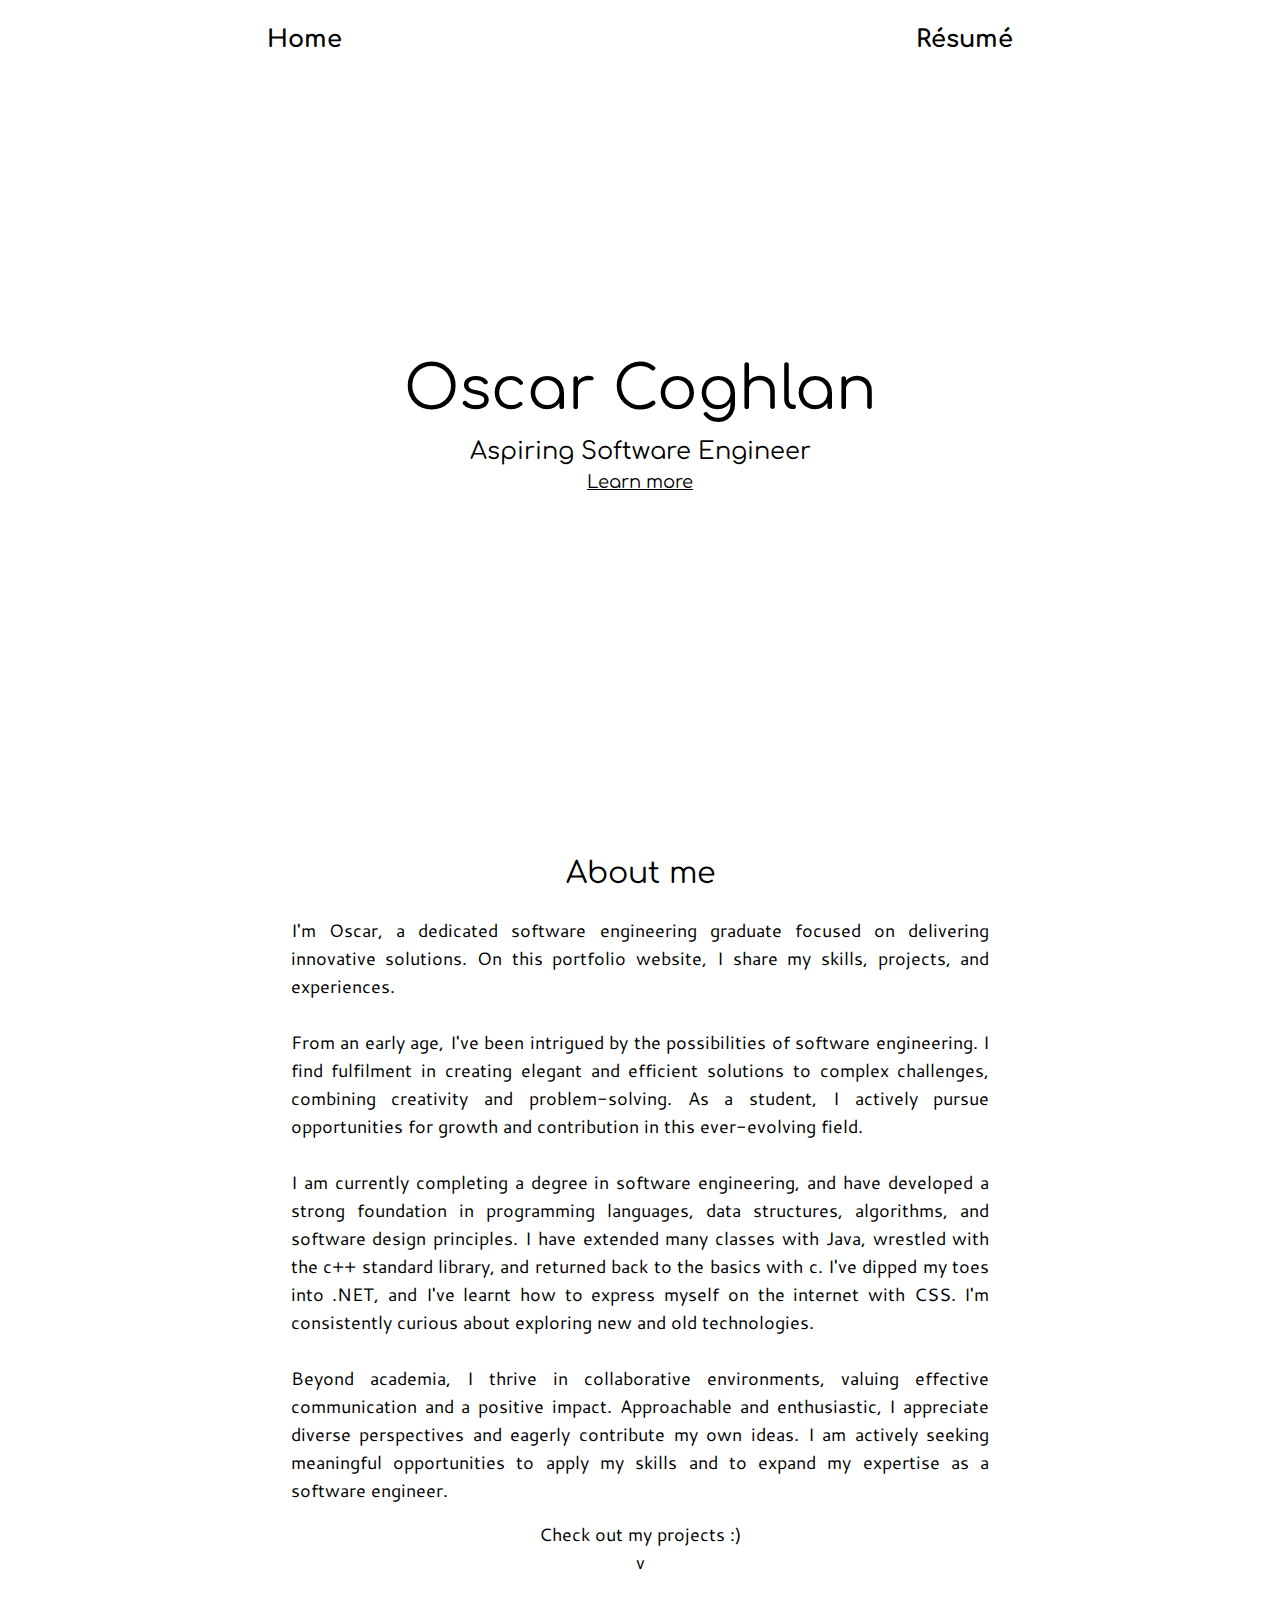
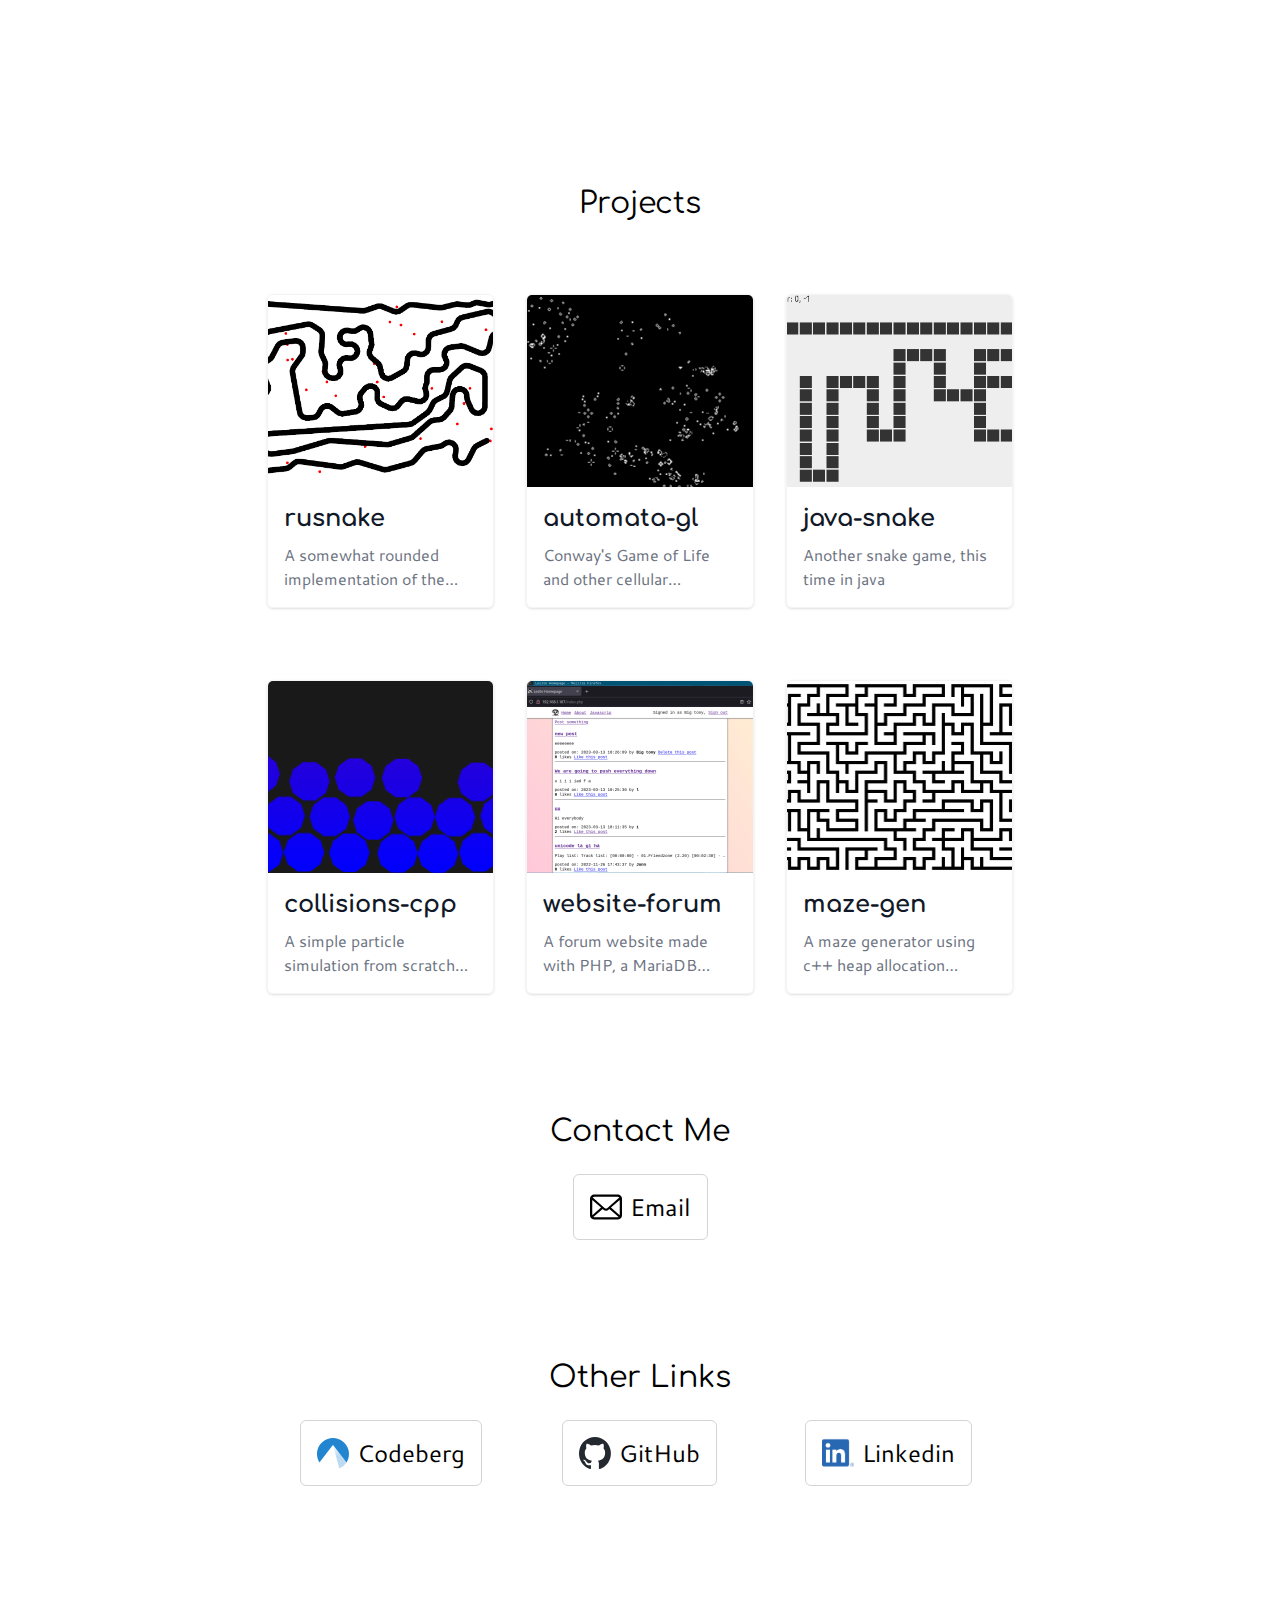
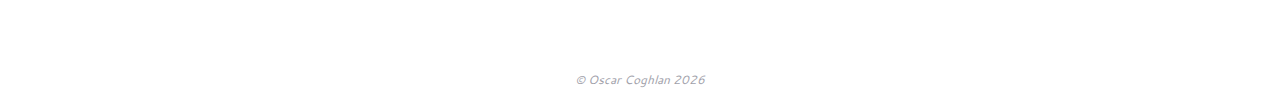
<file: index.html>
<!doctype html>
<html lang="en">

<head>
  <meta charset="UTF-8">
  <meta name="viewport" content="width=device-width, initial-scale=1.0">
  <link href="/css/output.css" rel="stylesheet">
  <script src="/js/index.js" type="text/javascript" defer></script>
  <title>Portfolio - Oscar Coghlan</title>
  <meta name="keywords" content="Oscar Coghlan, Intern, Software Development, Student, Looking for work, University of Canberra, UC, Oscar, Coghlan, Batchelor of Software Engineering, Batchleor of Software Engineering (560AA.7), Internships, Web Development, Full stack">
  <meta name="author" content="Oscar Coghlan">
  <meta charset="UTF-8">
</head>

<body>
  <header-component></header-component>
  <div class="w-11/12 xl:w-7/12 lg:w-9/12 mx-auto">
    <div class=" min-h-[10vh] pt-[40vh] pb-[30vh] flex justify-center">
      <div>
        <h1 class="font-comfortaa text-6xl mb-4 text-center">Oscar Coghlan</h1>
        <p class="font-comfortaa text-2xl text-center">Aspiring Software Engineer</p>
        <p class="font-comfortaa text-lg underline text-center"><a href="#about">Learn more</a></p>
      </div><br>
    </div>
    <div id="about"></div>
    <div class="w-full mb-8 table-cell align-middle h-[100vh]">
      <div class="bg-semidarkened p-6 rounded">
        <h1 class="text-3xl font-comfortaa mb-6 text-center">About me</h1>
        <p class="text-lg text-justify font-cantarell">
          I'm Oscar, a dedicated software engineering graduate focused on delivering innovative solutions. On this portfolio website, I share my skills, projects, and experiences.
          <br>
          <br>
          From an early age, I've been intrigued by the possibilities of software engineering. I find fulfilment in creating elegant and efficient solutions to complex challenges, combining creativity and problem-solving. As a student, I actively pursue opportunities for growth and contribution in this ever-evolving field.
          <br>
          <br>
          I am currently completing a degree in software engineering, and have developed a strong foundation in programming languages, data structures, algorithms, and software design principles. I have extended many classes with Java, wrestled with the c++ standard library, and returned back to the basics with c. I've dipped my toes into .NET, and I've learnt how to express myself on the internet with CSS. I'm consistently curious about exploring new and old technologies.
          <br>
          <br>
          Beyond academia, I thrive in collaborative environments, valuing effective communication and a positive impact. Approachable and enthusiastic, I appreciate diverse perspectives and eagerly contribute my own ideas. I am actively seeking meaningful opportunities to apply my skills and to expand my expertise as a software engineer.
        </p>

        <p class="text-center text-lg mt-4 w-full"><a href="#projects">Check out my projects :)<br>v</a></p>
      </div>
    </div>
    <h1 id="projects" class="text-3xl text-center font-comfortaa mt-20 pt-10">Projects</h1>
    <div class="grid grid-cols-1 gap-8 mt-8 md:grid-cols-2 lg:grid-cols-3">
      <project-preview title="rusnake" content="A somewhat rounded implementation of the classic game 'snake'. Made in rust." image="rusnake.png"></project-preview>
      <project-preview title="automata-gl" content="Conway's Game of Life and other cellular automata. Made in c++. " image="automata-gl.png" filter="crisp-edges"></project-preview>
      <project-preview title="java-snake" content="Another snake game, this time in java" image="java-snake.png" filter="crisp-edges"></project-preview>
      <project-preview title="collisions-cpp" content="A simple particle simulation from scratch made in c++ and OpenGL." image="collisions-cpp.png" filter="crisp-edges"></project-preview>
      <project-preview title="website-forum" content="A forum website made with PHP, a MariaDB server, and zip ties, just like the good old days." image="website-forum.png"></project-preview>
      <project-preview title="maze-gen" content="A maze generator using c++ heap allocation methods and object-oriented programming." image="mazewideHD.png"></project-preview>
    </div>
    <div>
      <h1 id="contact" class="mb-6 text-3xl text-center font-comfortaa mt-20 pt-10">Contact Me</h1>
      <git-button text="Email" image="/images/email-8-svgrepo-com.svg" link="mailto:contact@oscarc.dev"></git-button>
      <h1 id="contact" class="mb-6 text-3xl text-center font-comfortaa mt-20 pt-10">Other Links</h1>
      <div class="grid md:grid-cols-3 grid-cols-1">
        <git-button class="pb-3" text="Codeberg" image="/images/codeberg/logo/icon/svg/codeberg-logo_icon_blue.svg" link="https://codeberg.org/pamo22"></git-button>
        <git-button  class="pb-3" text="GitHub" image="/images/github-mark/github-mark.svg" link="https://github.com/pamo22"></git-button>
        <git-button class="pb-3" text="Linkedin" image="/images/LinkedIn-Logos/LI-In-Bug.png" link="https://www.linkedin.com/in/oscar-coghlan-b474a1250/"></git-button>
      </div>
    </div>
  </div>
  <span id="endanchor"></span>
  <br><br><br><br><br>
  <footer-component></footer-component>
</body>

</html>
</file>
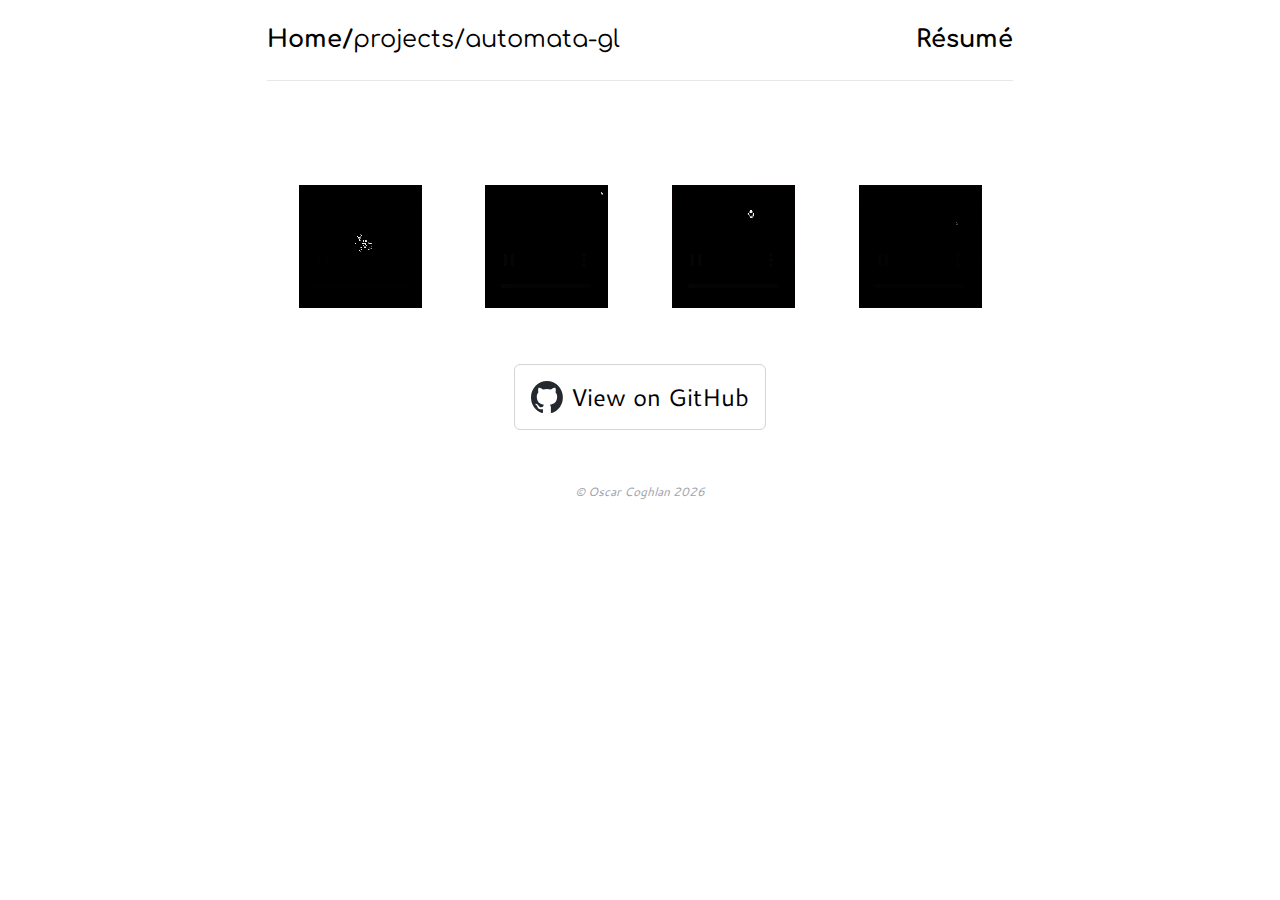
<file: pages/automata-gl.html>
<!doctype html>
<html>

<head>
  <meta charset="UTF-8">
  <meta name="viewport" content="width=device-width, initial-scale=1.0">
  <link href="/css/output.css" rel="stylesheet">
  <script src="/js/index.js" type="text/javascript" defer></script>
  <title>Project - automata-gl</title>
</head>

<body>
  <header-component dir="projects" title="automata-gl"></header-component>
  <div class="w-11/12 xl:w-7/12 lg:w-9/12 mx-auto ">
    <div class="pt-20">
      <hr class="mb-6">
      <p class="px-6 pt-6 text-lg font-cantrell text-justify">
      </p>
    </div>
    <div class="grid xl:grid-cols-4 grid-cols-2">
      <div class="justify-center flex w-full py-6">
        <video class="p-8" muted controls autoplay loop>
          <source src="/videos/golprev1.mp4" type="video/mp4">
        </video>
      </div>
      <div class="justify-center flex w-full py-6">
        <video class="p-8" muted controls autoplay loop>
          <source src="/videos/golprev2.mp4" type="video/mp4">
        </video>
      </div>
      <div class="justify-center flex w-full py-6">
        <video class="p-8" muted controls autoplay loop>
          <source src="/videos/golprev3.mp4" type="video/mp4">
        </video>
      </div>
      <div class="justify-center flex w-full py-6">
        <video class="p-8" muted controls autoplay loop>
          <source src="/videos/golprev4.mp4" type="video/mp4">
        </video>
      </div>
    </div>
    <git-button text="View on GitHub" image="/images/github-mark/github-mark.svg" link="https://github.com/pamo22/automata-gl"></git-button>
  </div>
  <span id="endanchor"></span>
  <footer-component></footer-component>
</body>

</html>
</file>
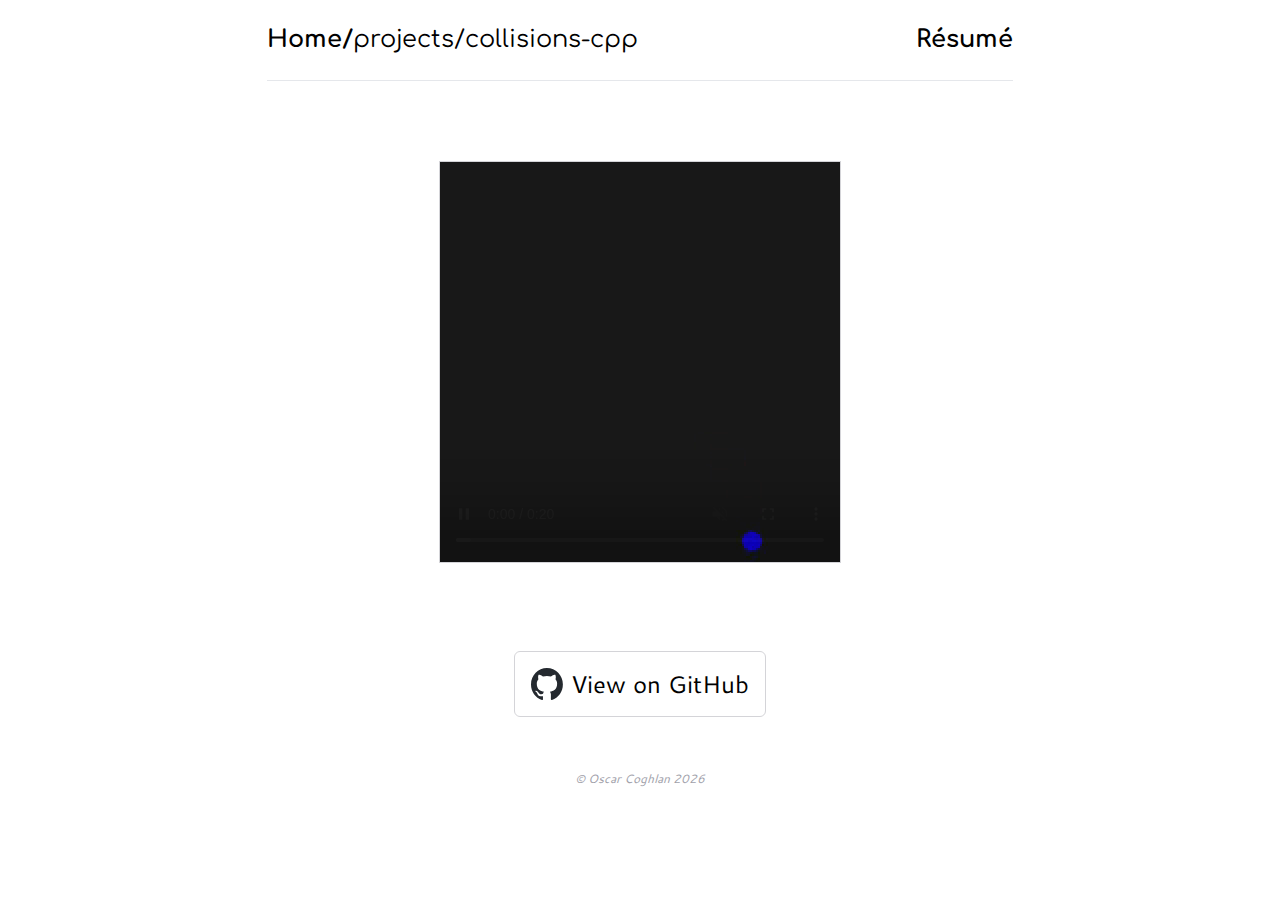
<file: pages/collisions-cpp.html>
<!doctype html>
<html>

<head>
  <meta charset="UTF-8">
  <meta name="viewport" content="width=device-width, initial-scale=1.0">
  <link href="/css/output.css" rel="stylesheet">
  <script src="/js/index.js" type="text/javascript" defer></script>
  <title>Project - collisions-cpp</title>
</head>

<body>
  <header-component dir="projects" title="collisions-cpp"></header-component>
  <div class="w-11/12 xl:w-7/12 lg:w-9/12 mx-auto">
    <div class="pt-20">

      <hr class="mb-6">
      <div class="justify-center flex w-full py-6">
        <video class="m-8 border-1 border-zinc-300" muted controls autoplay loop>
          <source src="/videos/collisions-cpp.mp4" type="video/mp4">
        </video>
      </div>
      <div class=" pt-8">
        <git-button text="View on GitHub" image="/images/github-mark/github-mark.svg" link="https://github.com/pamo22/collisions-cpp"></git-button>
      </div>
    </div>

  </div>
  <span id="endanchor"></span>
  <footer-component></footer-component>
</body>

</html>
</file>
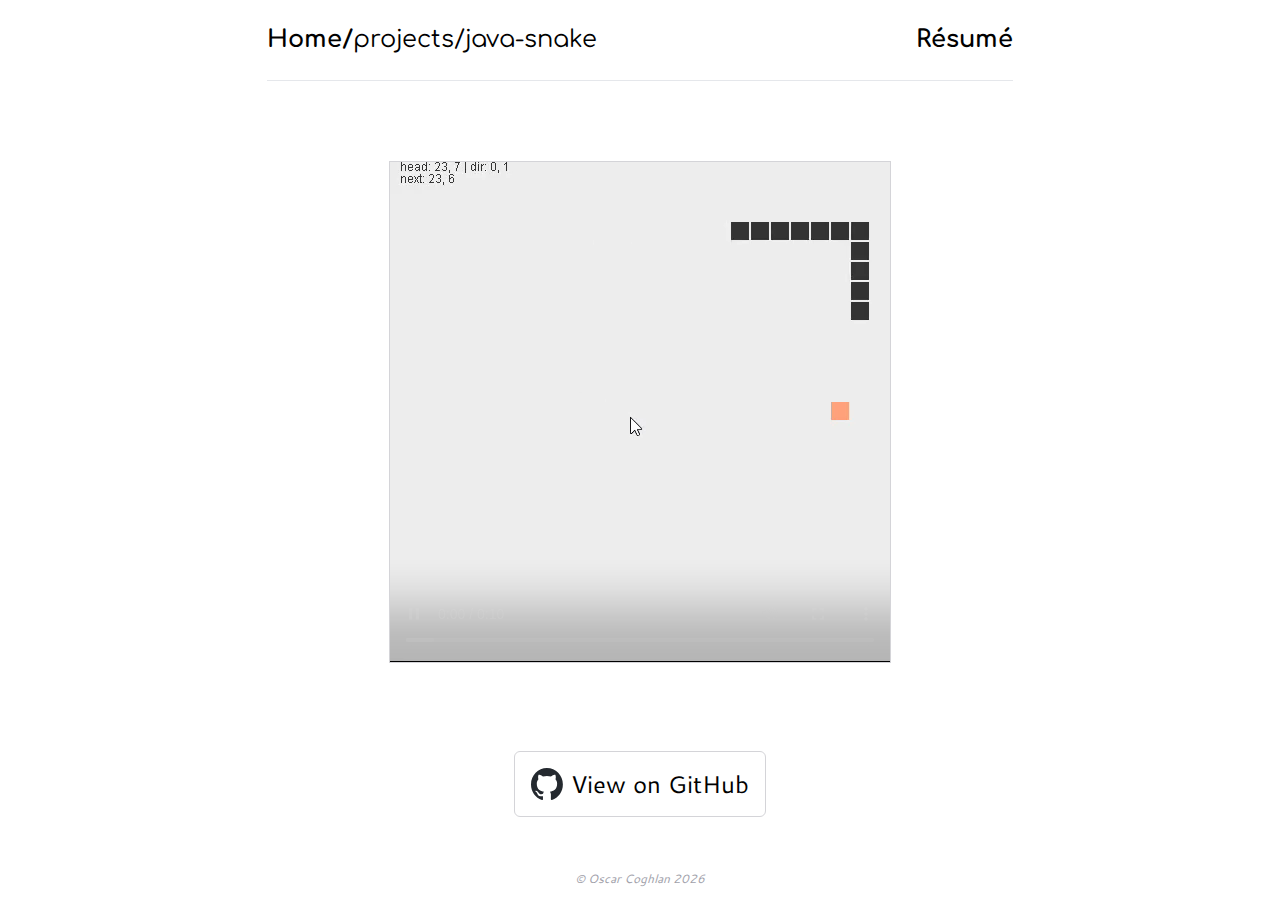
<file: pages/java-snake.html>
<!doctype html>
<html>

<head>
  <meta charset="UTF-8">
  <meta name="viewport" content="width=device-width, initial-scale=1.0">
  <link href="/css/output.css" rel="stylesheet">
  <script src="/js/index.js" type="text/javascript" defer></script>

  <title>Project - java-snake</title>
</head>

<body>
  <header-component dir="projects" title="java-snake"></header-component>
  <div class="w-11/12 xl:w-7/12 lg:w-9/12 mx-auto">
    <div class="pt-20">

      <hr class="mb-6">
      <div class="justify-center flex w-full py-6">
        <video class="m-8 border-1 border-zinc-300" muted controls autoplay loop>
          <source src="/videos/java-snake.mp4" type="video/mp4">
        </video>
      </div>
      <div class=" pt-8">
        <git-button text="View on GitHub" image="/images/github-mark/github-mark.svg" link="https://github.com/pamo22/java-snake"></git-button>
      </div>
    </div>

  </div>
  <span id="endanchor"></span>
  <footer-component></footer-component>
</body>

</html>
</file>
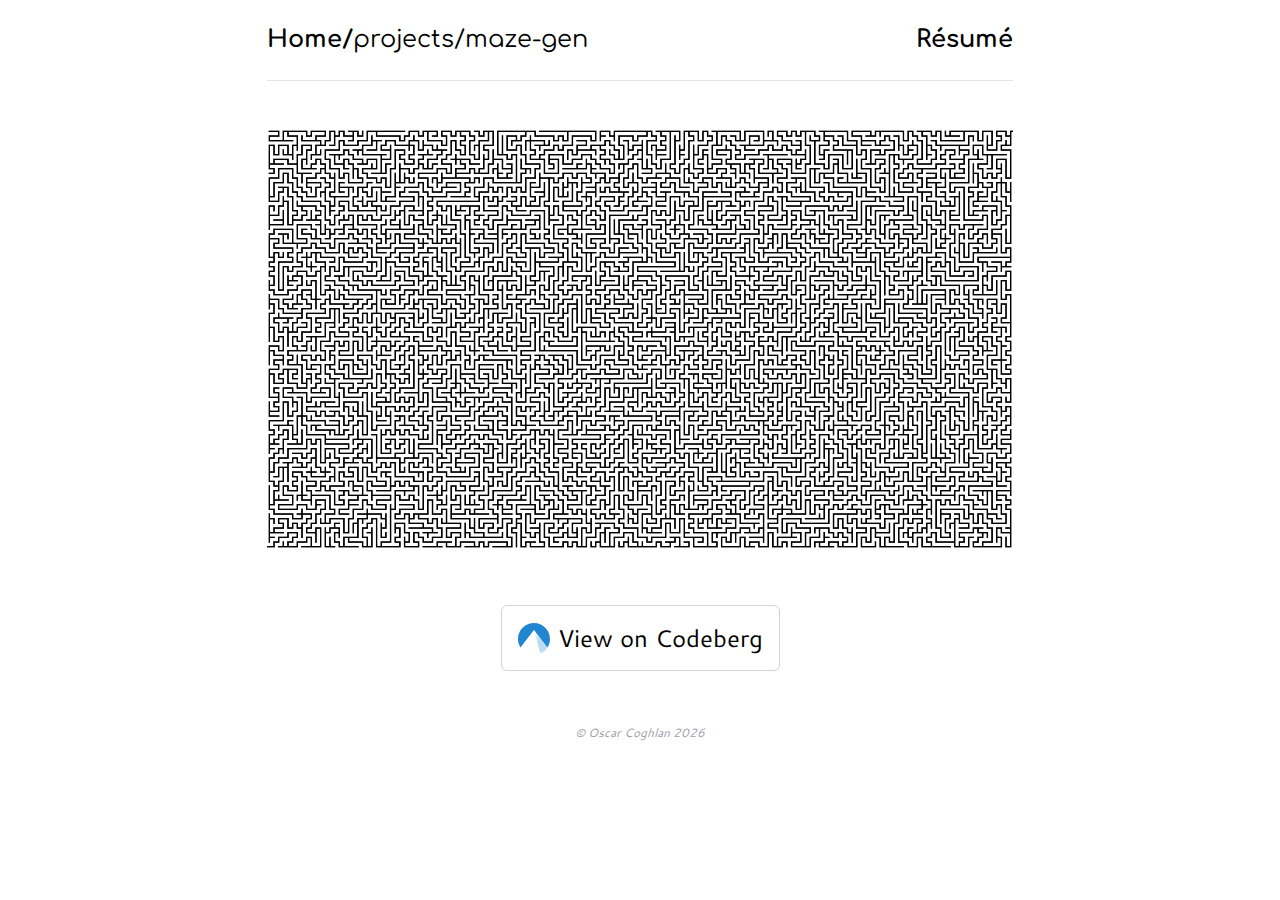
<file: pages/maze-gen.html>
<!doctype html>
<html>

	<head>
		<meta charset="UTF-8">
		<meta name="viewport" content="width=device-width, initial-scale=1.0">
		<link href="/css/output.css" rel="stylesheet">
		<script src="/js/index.js" type="text/javascript" defer></script>
	</head>

	<body>
		<header-component dir="projects" title="maze-gen"></header-component>
		<div class="w-11/12 xl:w-7/12 lg:w-9/12 mx-auto">
			<div  class="pt-20">
				<hr class="mb-6">

			    <div class="justify-center flex w-full py-6">
					<img src="/images/mazebigHD.png"/>
			    </div>
				<div class=" pt-8">
					<git-button text="View on Codeberg" image="/images/codeberg/logo/icon/svg/codeberg-logo_icon_blue.svg" link="https://codeberg.org/pamo22/maze-gen"></git-button>
				</div>
			</div >

		</div>
		<span id="endanchor"></span>
		<footer-component></footer-component>
	</body>

</html>
</file>
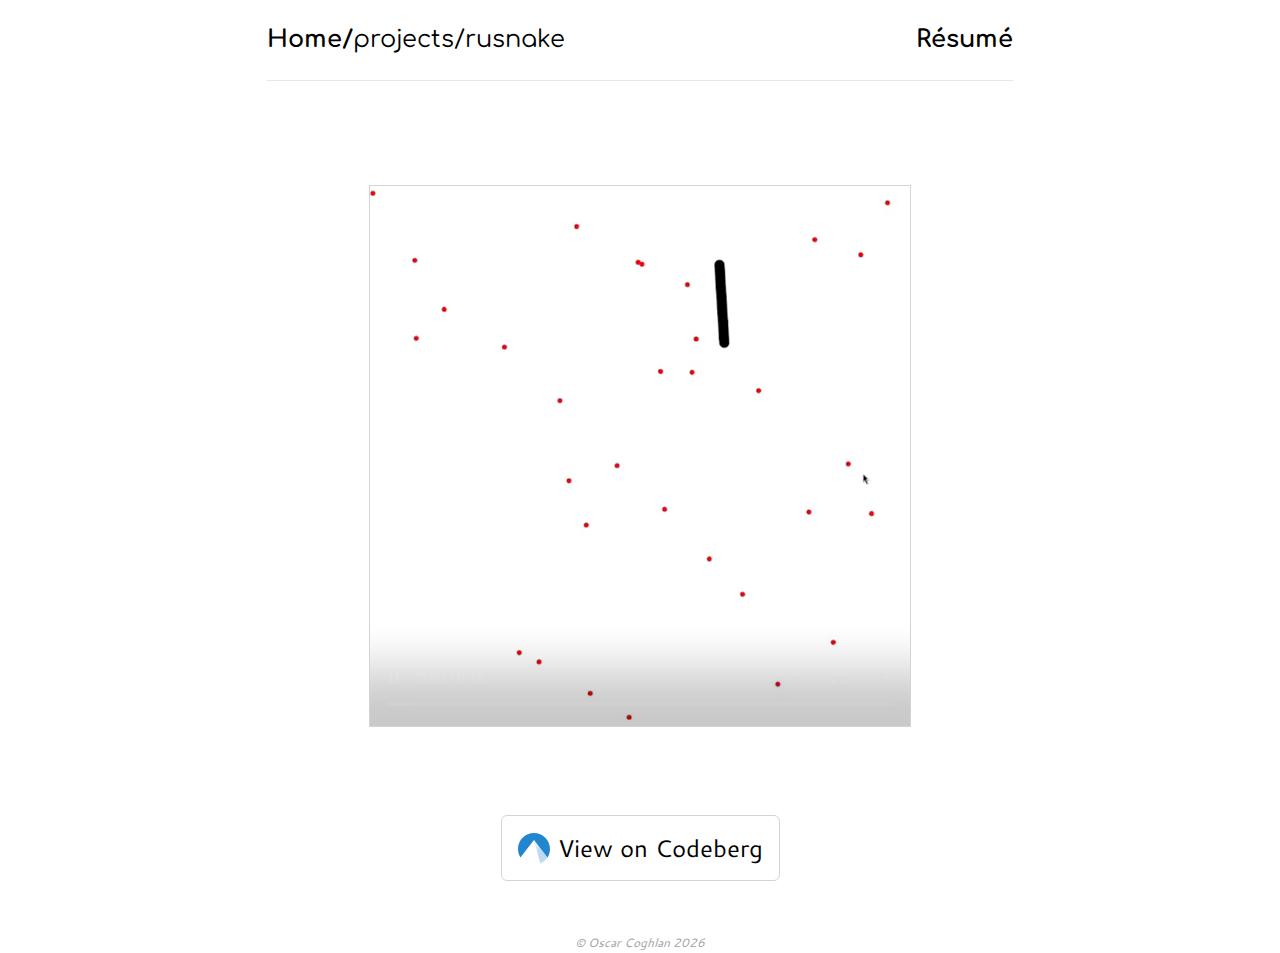
<file: pages/rusnake.html>
<!doctype html>
<html>

<head>
  <meta charset="UTF-8">
  <meta name="viewport" content="width=device-width, initial-scale=1.0">
  <link href="/css/output.css" rel="stylesheet">
  <script src="/js/index.js" type="text/javascript" defer></script>
  <title>Project - rusnake</title>
</head>

<body>
  <header-component dir="projects" title="rusnake"></header-component>
  <div class="w-11/12 xl:w-7/12 lg:w-9/12 mx-auto">
    <div class="pt-20">
      <hr class="mb-6">
      <p class="px-6 pt-6 text-lg font-cantrell text-justify">
      </p>
      <div class="px-6 grid grid-cols-1">
        <div class="justify-center flex w-full py-6">
          <video class="m-8 border-1 border-zinc-300" muted controls autoplay loop>
            <source src="/videos/rusnake.mp4" type="video/mp4">
          </video>
        </div>
        <div class=" pt-8">
          <git-button text="View on Codeberg" image="/images/codeberg/logo/icon/svg/codeberg-logo_icon_blue.svg" link="https://codeberg.org/pamo22/rusnake"></git-button>
        </div>
      </div>
    </div>
  </div>
  </div>
  <span id="endanchor"></span>
  <footer-component></footer-component>
</body>

</html>
</file>
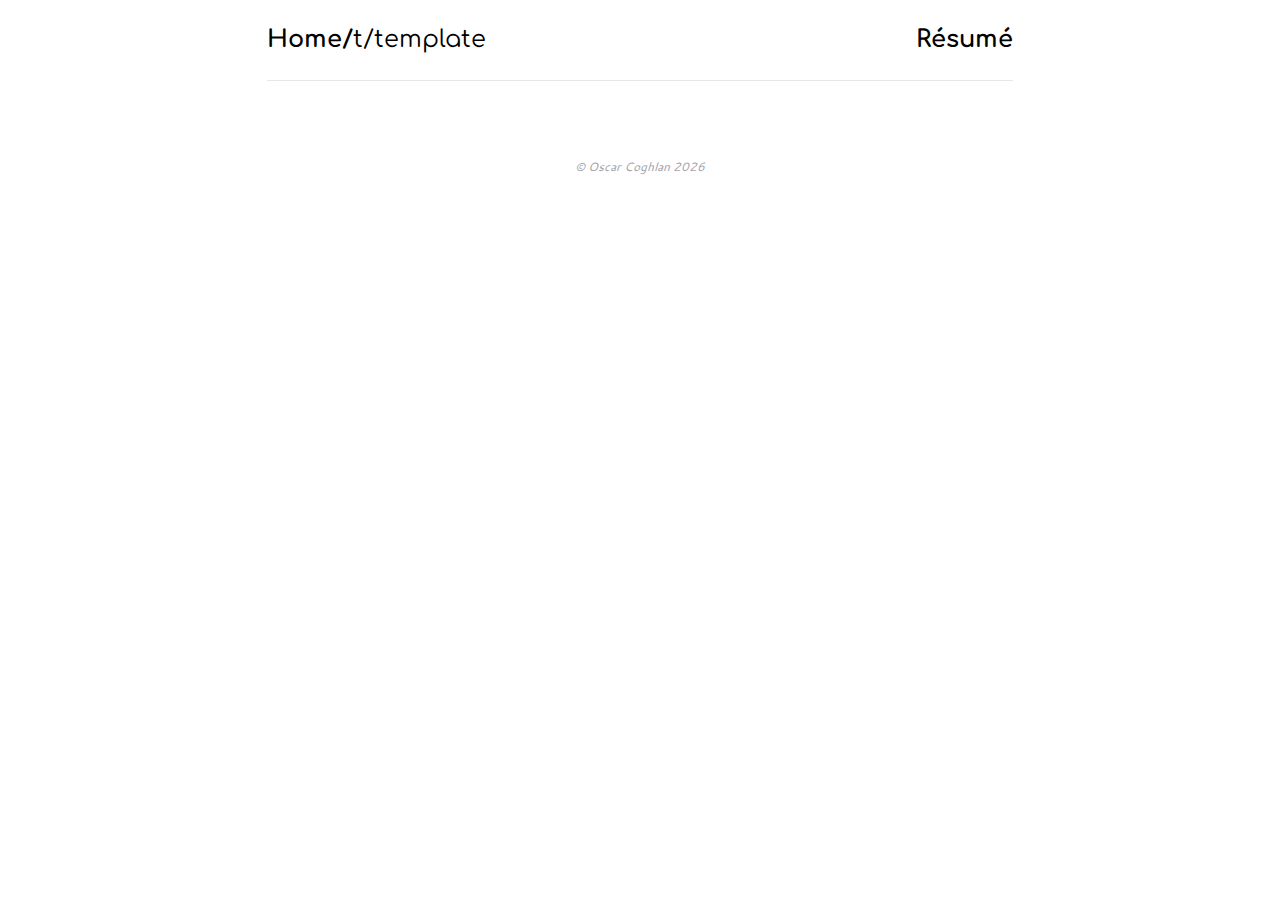
<file: pages/template.html>
<!doctype html>
<html>

<head>
  <meta charset="UTF-8">
  <meta name="viewport" content="width=device-width, initial-scale=1.0">
  <link href="/css/output.css" rel="stylesheet">
  <script src="/js/index.js" type="text/javascript" defer></script>
</head>

<body>
  <header-component dir="t" title="template"></header-component>
  <div class="w-11/12 xl:w-7/12 lg:w-9/12 mx-auto">
    <div  class="pt-20">
      <hr class="mb-6">

    </div >

  </div>
  <span id="endanchor"></span>
  <footer-component></footer-component>
</body>

</html>
</file>
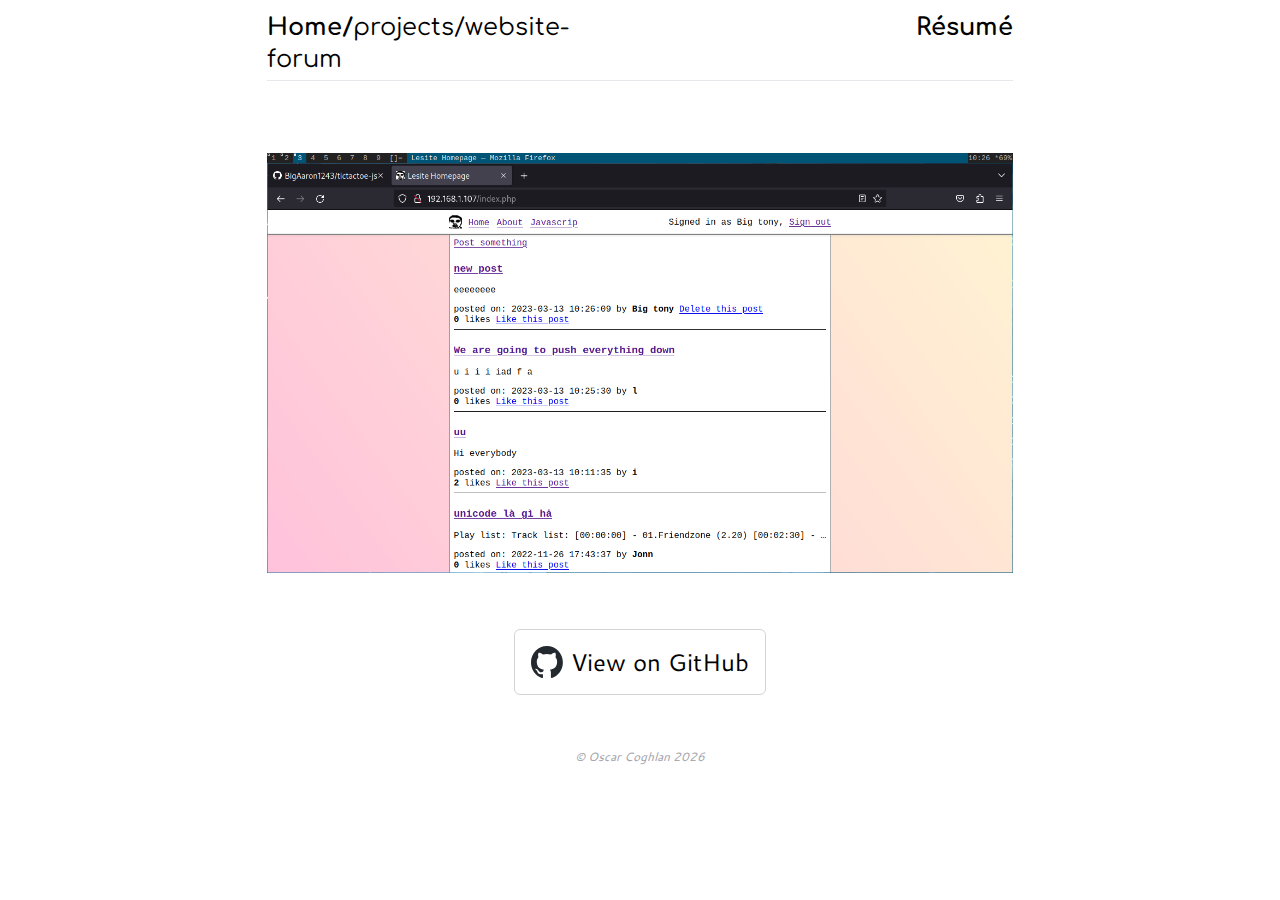
<file: pages/website-forum.html>
<!doctype html>
<html>

<head>
  <meta charset="UTF-8">
  <meta name="viewport" content="width=device-width, initial-scale=1.0">
  <link href="/css/output.css" rel="stylesheet">
  <script src="/js/index.js" type="text/javascript" defer></script>
  <title>Project - website-forum</title>
</head>

<body>
  <header-component dir="projects" title="website-forum"></header-component>
  <div class="w-11/12 xl:w-7/12 lg:w-9/12 mx-auto">
    <div class="pt-20">
      <hr class="mb-6">
      <p class="px-6 pt-6 text-lg font-cantrell text-justify">
      </p>
      <div class="justify-center flex w-full py-6">
        <img src="/images/website-forum.png" alt="image of my website-forum project">
      </div>

      <div class=" pt-8">
        <git-button text="View on GitHub" image="/images/github-mark/github-mark.svg" link="https://github.com/pamo22/website-forum"></git-button>
      </div>
    </div>

  </div>
  <span id="endanchor"></span>
  <footer-component></footer-component>
</body>

</html>
</file>
<file: css/output.css>
/*
! tailwindcss v3.4.1 | MIT License | https://tailwindcss.com
*/

/*
1. Prevent padding and border from affecting element width. (https://github.com/mozdevs/cssremedy/issues/4)
2. Allow adding a border to an element by just adding a border-width. (https://github.com/tailwindcss/tailwindcss/pull/116)
*/

*,
::before,
::after {
  box-sizing: border-box;
  /* 1 */
  border-width: 0;
  /* 2 */
  border-style: solid;
  /* 2 */
  border-color: #e5e7eb;
  /* 2 */
}

::before,
::after {
  --tw-content: '';
}

/*
1. Use a consistent sensible line-height in all browsers.
2. Prevent adjustments of font size after orientation changes in iOS.
3. Use a more readable tab size.
4. Use the user's configured `sans` font-family by default.
5. Use the user's configured `sans` font-feature-settings by default.
6. Use the user's configured `sans` font-variation-settings by default.
7. Disable tap highlights on iOS
*/

html,
:host {
  line-height: 1.5;
  /* 1 */
  -webkit-text-size-adjust: 100%;
  /* 2 */
  -moz-tab-size: 4;
  /* 3 */
  -o-tab-size: 4;
     tab-size: 4;
  /* 3 */
  font-family: ui-sans-serif, system-ui, sans-serif, "Apple Color Emoji", "Segoe UI Emoji", "Segoe UI Symbol", "Noto Color Emoji";
  /* 4 */
  font-feature-settings: normal;
  /* 5 */
  font-variation-settings: normal;
  /* 6 */
  -webkit-tap-highlight-color: transparent;
  /* 7 */
}

/*
1. Remove the margin in all browsers.
2. Inherit line-height from `html` so users can set them as a class directly on the `html` element.
*/

body {
  margin: 0;
  /* 1 */
  line-height: inherit;
  /* 2 */
}

/*
1. Add the correct height in Firefox.
2. Correct the inheritance of border color in Firefox. (https://bugzilla.mozilla.org/show_bug.cgi?id=190655)
3. Ensure horizontal rules are visible by default.
*/

hr {
  height: 0;
  /* 1 */
  color: inherit;
  /* 2 */
  border-top-width: 1px;
  /* 3 */
}

/*
Add the correct text decoration in Chrome, Edge, and Safari.
*/

abbr:where([title]) {
  -webkit-text-decoration: underline dotted;
          text-decoration: underline dotted;
}

/*
Remove the default font size and weight for headings.
*/

h1,
h2,
h3,
h4,
h5,
h6 {
  font-size: inherit;
  font-weight: inherit;
}

/*
Reset links to optimize for opt-in styling instead of opt-out.
*/

a {
  color: inherit;
  text-decoration: inherit;
}

/*
Add the correct font weight in Edge and Safari.
*/

b,
strong {
  font-weight: bolder;
}

/*
1. Use the user's configured `mono` font-family by default.
2. Use the user's configured `mono` font-feature-settings by default.
3. Use the user's configured `mono` font-variation-settings by default.
4. Correct the odd `em` font sizing in all browsers.
*/

code,
kbd,
samp,
pre {
  font-family: ui-monospace, SFMono-Regular, Menlo, Monaco, Consolas, "Liberation Mono", "Courier New", monospace;
  /* 1 */
  font-feature-settings: normal;
  /* 2 */
  font-variation-settings: normal;
  /* 3 */
  font-size: 1em;
  /* 4 */
}

/*
Add the correct font size in all browsers.
*/

small {
  font-size: 80%;
}

/*
Prevent `sub` and `sup` elements from affecting the line height in all browsers.
*/

sub,
sup {
  font-size: 75%;
  line-height: 0;
  position: relative;
  vertical-align: baseline;
}

sub {
  bottom: -0.25em;
}

sup {
  top: -0.5em;
}

/*
1. Remove text indentation from table contents in Chrome and Safari. (https://bugs.chromium.org/p/chromium/issues/detail?id=999088, https://bugs.webkit.org/show_bug.cgi?id=201297)
2. Correct table border color inheritance in all Chrome and Safari. (https://bugs.chromium.org/p/chromium/issues/detail?id=935729, https://bugs.webkit.org/show_bug.cgi?id=195016)
3. Remove gaps between table borders by default.
*/

table {
  text-indent: 0;
  /* 1 */
  border-color: inherit;
  /* 2 */
  border-collapse: collapse;
  /* 3 */
}

/*
1. Change the font styles in all browsers.
2. Remove the margin in Firefox and Safari.
3. Remove default padding in all browsers.
*/

button,
input,
optgroup,
select,
textarea {
  font-family: inherit;
  /* 1 */
  font-feature-settings: inherit;
  /* 1 */
  font-variation-settings: inherit;
  /* 1 */
  font-size: 100%;
  /* 1 */
  font-weight: inherit;
  /* 1 */
  line-height: inherit;
  /* 1 */
  color: inherit;
  /* 1 */
  margin: 0;
  /* 2 */
  padding: 0;
  /* 3 */
}

/*
Remove the inheritance of text transform in Edge and Firefox.
*/

button,
select {
  text-transform: none;
}

/*
1. Correct the inability to style clickable types in iOS and Safari.
2. Remove default button styles.
*/

button,
[type='button'],
[type='reset'],
[type='submit'] {
  -webkit-appearance: button;
  /* 1 */
  background-color: transparent;
  /* 2 */
  background-image: none;
  /* 2 */
}

/*
Use the modern Firefox focus style for all focusable elements.
*/

:-moz-focusring {
  outline: auto;
}

/*
Remove the additional `:invalid` styles in Firefox. (https://github.com/mozilla/gecko-dev/blob/2f9eacd9d3d995c937b4251a5557d95d494c9be1/layout/style/res/forms.css#L728-L737)
*/

:-moz-ui-invalid {
  box-shadow: none;
}

/*
Add the correct vertical alignment in Chrome and Firefox.
*/

progress {
  vertical-align: baseline;
}

/*
Correct the cursor style of increment and decrement buttons in Safari.
*/

::-webkit-inner-spin-button,
::-webkit-outer-spin-button {
  height: auto;
}

/*
1. Correct the odd appearance in Chrome and Safari.
2. Correct the outline style in Safari.
*/

[type='search'] {
  -webkit-appearance: textfield;
  /* 1 */
  outline-offset: -2px;
  /* 2 */
}

/*
Remove the inner padding in Chrome and Safari on macOS.
*/

::-webkit-search-decoration {
  -webkit-appearance: none;
}

/*
1. Correct the inability to style clickable types in iOS and Safari.
2. Change font properties to `inherit` in Safari.
*/

::-webkit-file-upload-button {
  -webkit-appearance: button;
  /* 1 */
  font: inherit;
  /* 2 */
}

/*
Add the correct display in Chrome and Safari.
*/

summary {
  display: list-item;
}

/*
Removes the default spacing and border for appropriate elements.
*/

blockquote,
dl,
dd,
h1,
h2,
h3,
h4,
h5,
h6,
hr,
figure,
p,
pre {
  margin: 0;
}

fieldset {
  margin: 0;
  padding: 0;
}

legend {
  padding: 0;
}

ol,
ul,
menu {
  list-style: none;
  margin: 0;
  padding: 0;
}

/*
Reset default styling for dialogs.
*/

dialog {
  padding: 0;
}

/*
Prevent resizing textareas horizontally by default.
*/

textarea {
  resize: vertical;
}

/*
1. Reset the default placeholder opacity in Firefox. (https://github.com/tailwindlabs/tailwindcss/issues/3300)
2. Set the default placeholder color to the user's configured gray 400 color.
*/

input::-moz-placeholder, textarea::-moz-placeholder {
  opacity: 1;
  /* 1 */
  color: #9ca3af;
  /* 2 */
}

input::placeholder,
textarea::placeholder {
  opacity: 1;
  /* 1 */
  color: #9ca3af;
  /* 2 */
}

/*
Set the default cursor for buttons.
*/

button,
[role="button"] {
  cursor: pointer;
}

/*
Make sure disabled buttons don't get the pointer cursor.
*/

:disabled {
  cursor: default;
}

/*
1. Make replaced elements `display: block` by default. (https://github.com/mozdevs/cssremedy/issues/14)
2. Add `vertical-align: middle` to align replaced elements more sensibly by default. (https://github.com/jensimmons/cssremedy/issues/14#issuecomment-634934210)
   This can trigger a poorly considered lint error in some tools but is included by design.
*/

img,
svg,
video,
canvas,
audio,
iframe,
embed,
object {
  display: block;
  /* 1 */
  vertical-align: middle;
  /* 2 */
}

/*
Constrain images and videos to the parent width and preserve their intrinsic aspect ratio. (https://github.com/mozdevs/cssremedy/issues/14)
*/

img,
video {
  max-width: 100%;
  height: auto;
}

/* Make elements with the HTML hidden attribute stay hidden by default */

[hidden] {
  display: none;
}

*, ::before, ::after {
  --tw-border-spacing-x: 0;
  --tw-border-spacing-y: 0;
  --tw-translate-x: 0;
  --tw-translate-y: 0;
  --tw-rotate: 0;
  --tw-skew-x: 0;
  --tw-skew-y: 0;
  --tw-scale-x: 1;
  --tw-scale-y: 1;
  --tw-pan-x:  ;
  --tw-pan-y:  ;
  --tw-pinch-zoom:  ;
  --tw-scroll-snap-strictness: proximity;
  --tw-gradient-from-position:  ;
  --tw-gradient-via-position:  ;
  --tw-gradient-to-position:  ;
  --tw-ordinal:  ;
  --tw-slashed-zero:  ;
  --tw-numeric-figure:  ;
  --tw-numeric-spacing:  ;
  --tw-numeric-fraction:  ;
  --tw-ring-inset:  ;
  --tw-ring-offset-width: 0px;
  --tw-ring-offset-color: #fff;
  --tw-ring-color: rgb(59 130 246 / 0.5);
  --tw-ring-offset-shadow: 0 0 #0000;
  --tw-ring-shadow: 0 0 #0000;
  --tw-shadow: 0 0 #0000;
  --tw-shadow-colored: 0 0 #0000;
  --tw-blur:  ;
  --tw-brightness:  ;
  --tw-contrast:  ;
  --tw-grayscale:  ;
  --tw-hue-rotate:  ;
  --tw-invert:  ;
  --tw-saturate:  ;
  --tw-sepia:  ;
  --tw-drop-shadow:  ;
  --tw-backdrop-blur:  ;
  --tw-backdrop-brightness:  ;
  --tw-backdrop-contrast:  ;
  --tw-backdrop-grayscale:  ;
  --tw-backdrop-hue-rotate:  ;
  --tw-backdrop-invert:  ;
  --tw-backdrop-opacity:  ;
  --tw-backdrop-saturate:  ;
  --tw-backdrop-sepia:  ;
}

::backdrop {
  --tw-border-spacing-x: 0;
  --tw-border-spacing-y: 0;
  --tw-translate-x: 0;
  --tw-translate-y: 0;
  --tw-rotate: 0;
  --tw-skew-x: 0;
  --tw-skew-y: 0;
  --tw-scale-x: 1;
  --tw-scale-y: 1;
  --tw-pan-x:  ;
  --tw-pan-y:  ;
  --tw-pinch-zoom:  ;
  --tw-scroll-snap-strictness: proximity;
  --tw-gradient-from-position:  ;
  --tw-gradient-via-position:  ;
  --tw-gradient-to-position:  ;
  --tw-ordinal:  ;
  --tw-slashed-zero:  ;
  --tw-numeric-figure:  ;
  --tw-numeric-spacing:  ;
  --tw-numeric-fraction:  ;
  --tw-ring-inset:  ;
  --tw-ring-offset-width: 0px;
  --tw-ring-offset-color: #fff;
  --tw-ring-color: rgb(59 130 246 / 0.5);
  --tw-ring-offset-shadow: 0 0 #0000;
  --tw-ring-shadow: 0 0 #0000;
  --tw-shadow: 0 0 #0000;
  --tw-shadow-colored: 0 0 #0000;
  --tw-blur:  ;
  --tw-brightness:  ;
  --tw-contrast:  ;
  --tw-grayscale:  ;
  --tw-hue-rotate:  ;
  --tw-invert:  ;
  --tw-saturate:  ;
  --tw-sepia:  ;
  --tw-drop-shadow:  ;
  --tw-backdrop-blur:  ;
  --tw-backdrop-brightness:  ;
  --tw-backdrop-contrast:  ;
  --tw-backdrop-grayscale:  ;
  --tw-backdrop-hue-rotate:  ;
  --tw-backdrop-invert:  ;
  --tw-backdrop-opacity:  ;
  --tw-backdrop-saturate:  ;
  --tw-backdrop-sepia:  ;
}

.absolute {
  position: absolute;
}

.m-8 {
  margin: 2rem;
}

.mx-6 {
  margin-left: 1.5rem;
  margin-right: 1.5rem;
}

.mx-auto {
  margin-left: auto;
  margin-right: auto;
}

.mb-2 {
  margin-bottom: 0.5rem;
}

.mb-4 {
  margin-bottom: 1rem;
}

.mb-6 {
  margin-bottom: 1.5rem;
}

.mb-8 {
  margin-bottom: 2rem;
}

.mt-10 {
  margin-top: 2.5rem;
}

.mt-20 {
  margin-top: 5rem;
}

.mt-4 {
  margin-top: 1rem;
}

.mt-8 {
  margin-top: 2rem;
}

.line-clamp-2 {
  overflow: hidden;
  display: -webkit-box;
  -webkit-box-orient: vertical;
  -webkit-line-clamp: 2;
}

.inline-block {
  display: inline-block;
}

.flex {
  display: flex;
}

.table {
  display: table;
}

.table-cell {
  display: table-cell;
}

.grid {
  display: grid;
}

.h-20 {
  height: 5rem;
}

.h-48 {
  height: 12rem;
}

.h-8 {
  height: 2rem;
}

.h-\[100vh\] {
  height: 100vh;
}

.h-full {
  height: 100%;
}

.min-h-\[10vh\] {
  min-height: 10vh;
}

.min-h-\[48px\] {
  min-height: 48px;
}

.w-11\/12 {
  width: 91.666667%;
}

.w-8 {
  width: 2rem;
}

.w-\[100vw\] {
  width: 100vw;
}

.w-full {
  width: 100%;
}

.transform {
  transform: translate(var(--tw-translate-x), var(--tw-translate-y)) rotate(var(--tw-rotate)) skewX(var(--tw-skew-x)) skewY(var(--tw-skew-y)) scaleX(var(--tw-scale-x)) scaleY(var(--tw-scale-y));
}

.cursor-pointer {
  cursor: pointer;
}

.grid-cols-1 {
  grid-template-columns: repeat(1, minmax(0, 1fr));
}

.grid-cols-2 {
  grid-template-columns: repeat(2, minmax(0, 1fr));
}

.items-center {
  align-items: center;
}

.justify-center {
  justify-content: center;
}

.gap-8 {
  gap: 2rem;
}

.space-x-2 > :not([hidden]) ~ :not([hidden]) {
  --tw-space-x-reverse: 0;
  margin-right: calc(0.5rem * var(--tw-space-x-reverse));
  margin-left: calc(0.5rem * calc(1 - var(--tw-space-x-reverse)));
}

.overflow-hidden {
  overflow: hidden;
}

.whitespace-nowrap {
  white-space: nowrap;
}

.rounded {
  border-radius: 0.25rem;
}

.rounded-md {
  border-radius: 0.375rem;
}

.border-zinc-100 {
  --tw-border-opacity: 1;
  border-color: rgb(244 244 245 / var(--tw-border-opacity));
}

.border-zinc-300 {
  --tw-border-opacity: 1;
  border-color: rgb(212 212 216 / var(--tw-border-opacity));
}

.object-cover {
  -o-object-fit: cover;
     object-fit: cover;
}

.p-4 {
  padding: 1rem;
}

.p-6 {
  padding: 1.5rem;
}

.p-8 {
  padding: 2rem;
}

.px-6 {
  padding-left: 1.5rem;
  padding-right: 1.5rem;
}

.py-3 {
  padding-top: 0.75rem;
  padding-bottom: 0.75rem;
}

.py-6 {
  padding-top: 1.5rem;
  padding-bottom: 1.5rem;
}

.pb-3 {
  padding-bottom: 0.75rem;
}

.pb-\[30vh\] {
  padding-bottom: 30vh;
}

.pt-10 {
  padding-top: 2.5rem;
}

.pt-20 {
  padding-top: 5rem;
}

.pt-6 {
  padding-top: 1.5rem;
}

.pt-8 {
  padding-top: 2rem;
}

.pt-\[40vh\] {
  padding-top: 40vh;
}

.text-center {
  text-align: center;
}

.text-right {
  text-align: right;
}

.text-justify {
  text-align: justify;
}

.align-middle {
  vertical-align: middle;
}

.text-2xl {
  font-size: 1.5rem;
  line-height: 2rem;
}

.text-3xl {
  font-size: 1.875rem;
  line-height: 2.25rem;
}

.text-6xl {
  font-size: 3.75rem;
  line-height: 1;
}

.text-base {
  font-size: 1rem;
  line-height: 1.5rem;
}

.text-lg {
  font-size: 1.125rem;
  line-height: 1.75rem;
}

.text-xs {
  font-size: 0.75rem;
  line-height: 1rem;
}

.font-bold {
  font-weight: 700;
}

.italic {
  font-style: italic;
}

.text-black {
  --tw-text-opacity: 1;
  color: rgb(0 0 0 / var(--tw-text-opacity));
}

.text-gray-500 {
  --tw-text-opacity: 1;
  color: rgb(107 114 128 / var(--tw-text-opacity));
}

.text-gray-900 {
  --tw-text-opacity: 1;
  color: rgb(17 24 39 / var(--tw-text-opacity));
}

.text-zinc-400 {
  --tw-text-opacity: 1;
  color: rgb(161 161 170 / var(--tw-text-opacity));
}

.underline {
  text-decoration-line: underline;
}

.shadow {
  --tw-shadow: 0 1px 3px 0 rgb(0 0 0 / 0.1), 0 1px 2px -1px rgb(0 0 0 / 0.1);
  --tw-shadow-colored: 0 1px 3px 0 var(--tw-shadow-color), 0 1px 2px -1px var(--tw-shadow-color);
  box-shadow: var(--tw-ring-offset-shadow, 0 0 #0000), var(--tw-ring-shadow, 0 0 #0000), var(--tw-shadow);
}

.filter {
  filter: var(--tw-blur) var(--tw-brightness) var(--tw-contrast) var(--tw-grayscale) var(--tw-hue-rotate) var(--tw-invert) var(--tw-saturate) var(--tw-sepia) var(--tw-drop-shadow);
}

.transition-all {
  transition-property: all;
  transition-timing-function: cubic-bezier(0.4, 0, 0.2, 1);
  transition-duration: 150ms;
}

.duration-300 {
  transition-duration: 300ms;
}

.ease-in-out {
  transition-timing-function: cubic-bezier(0.4, 0, 0.2, 1);
}

@tailwindcss/line-clamp;

html {
  scroll-behavior:smooth;
  font-family: Cantarell;
}

.border-1 {
  border-width: 1px;
}

.crisp-edges {
  image-rendering: crisp-edges;
}

a:hover {
  color: grey;
  transition: 0.1s;
}

/* comfortaa-regular - latin */

@font-face {
  font-display: swap;

  /* Check https://developer.mozilla.org/en-US/docs/Web/CSS/@font-face/font-display for other options. */

  font-family: 'Comfortaa';

  font-style: normal;

  font-weight: 400;

  src: url('/fonts/comfortaa-v45-latin-regular.woff2') format('woff2');

  /* Chrome 36+, Opera 23+, Firefox 39+, Safari 12+, iOS 10+ */
}

/* comfortaa-500 - latin */

@font-face {
  font-display: swap;

  /* Check https://developer.mozilla.org/en-US/docs/Web/CSS/@font-face/font-display for other options. */

  font-family: 'Comfortaa';

  font-style: normal;

  font-weight: 500;

  src: url('/fonts/comfortaa-v45-latin-500.woff2') format('woff2');

  /* Chrome 36+, Opera 23+, Firefox 39+, Safari 12+, iOS 10+ */
}

/* comfortaa-600 - latin */

@font-face {
  font-display: swap;

  /* Check https://developer.mozilla.org/en-US/docs/Web/CSS/@font-face/font-display for other options. */

  font-family: 'Comfortaa';

  font-style: normal;

  font-weight: 600;

  src: url('/fonts/comfortaa-v45-latin-600.woff2') format('woff2');

  /* Chrome 36+, Opera 23+, Firefox 39+, Safari 12+, iOS 10+ */
}

/* comfortaa-700 - latin */

@font-face {
  font-display: swap;

  /* Check https://developer.mozilla.org/en-US/docs/Web/CSS/@font-face/font-display for other options. */

  font-family: 'Comfortaa';

  font-style: normal;

  font-weight: 700;

  src: url('/fonts/comfortaa-v45-latin-700.woff2') format('woff2');

  /* Chrome 36+, Opera 23+, Firefox 39+, Safari 12+, iOS 10+ */
}

/* cantarell-regular - latin */

@font-face {
  font-display: swap;

  /* Check https://developer.mozilla.org/en-US/docs/Web/CSS/@font-face/font-display for other options. */

  font-family: 'Cantarell';

  font-style: normal;

  font-weight: 400;

  src: url('../fonts/cantarell-v17-latin-regular.woff2') format('woff2');

  /* Chrome 36+, Opera 23+, Firefox 39+, Safari 12+, iOS 10+ */
}

/* cantarell-italic - latin */

@font-face {
  font-display: swap;

  /* Check https://developer.mozilla.org/en-US/docs/Web/CSS/@font-face/font-display for other options. */

  font-family: 'Cantarell';

  font-style: italic;

  font-weight: 400;

  src: url('../fonts/cantarell-v17-latin-italic.woff2') format('woff2');

  /* Chrome 36+, Opera 23+, Firefox 39+, Safari 12+, iOS 10+ */
}

/* cantarell-700 - latin */

@font-face {
  font-display: swap;

  /* Check https://developer.mozilla.org/en-US/docs/Web/CSS/@font-face/font-display for other options. */

  font-family: 'Cantarell';

  font-style: normal;

  font-weight: 700;

  src: url('../fonts/cantarell-v17-latin-700.woff2') format('woff2');

  /* Chrome 36+, Opera 23+, Firefox 39+, Safari 12+, iOS 10+ */
}

/* cantarell-700italic - latin */

@font-face {
  font-display: swap;

  /* Check https://developer.mozilla.org/en-US/docs/Web/CSS/@font-face/font-display for other options. */

  font-family: 'Cantarell';

  font-style: italic;

  font-weight: 700;

  src: url('../fonts/cantarell-v17-latin-700italic.woff2') format('woff2');

  /* Chrome 36+, Opera 23+, Firefox 39+, Safari 12+, iOS 10+ */
}

.font-comfortaa {
  font-family: Comfortaa, system-ui, sans-serif;
}

.font-cantarell {
  font-family: Cantarell, system-ui, sans-serif;
}

.hover\:-translate-y-1:hover {
  --tw-translate-y: -0.25rem;
  transform: translate(var(--tw-translate-x), var(--tw-translate-y)) rotate(var(--tw-rotate)) skewX(var(--tw-skew-x)) skewY(var(--tw-skew-y)) scaleX(var(--tw-scale-x)) scaleY(var(--tw-scale-y));
}

.hover\:scale-105:hover {
  --tw-scale-x: 1.05;
  --tw-scale-y: 1.05;
  transform: translate(var(--tw-translate-x), var(--tw-translate-y)) rotate(var(--tw-rotate)) skewX(var(--tw-skew-x)) skewY(var(--tw-skew-y)) scaleX(var(--tw-scale-x)) scaleY(var(--tw-scale-y));
}

.hover\:bg-zinc-200:hover {
  --tw-bg-opacity: 1;
  background-color: rgb(228 228 231 / var(--tw-bg-opacity));
}

.hover\:shadow-lg:hover {
  --tw-shadow: 0 10px 15px -3px rgb(0 0 0 / 0.1), 0 4px 6px -4px rgb(0 0 0 / 0.1);
  --tw-shadow-colored: 0 10px 15px -3px var(--tw-shadow-color), 0 4px 6px -4px var(--tw-shadow-color);
  box-shadow: var(--tw-ring-offset-shadow, 0 0 #0000), var(--tw-ring-shadow, 0 0 #0000), var(--tw-shadow);
}

@media (min-width: 768px) {
  .md\:grid-cols-2 {
    grid-template-columns: repeat(2, minmax(0, 1fr));
  }

  .md\:grid-cols-3 {
    grid-template-columns: repeat(3, minmax(0, 1fr));
  }
}

@media (min-width: 1024px) {
  .lg\:w-9\/12 {
    width: 75%;
  }

  .lg\:grid-cols-3 {
    grid-template-columns: repeat(3, minmax(0, 1fr));
  }
}

@media (min-width: 1280px) {
  .xl\:w-7\/12 {
    width: 58.333333%;
  }

  .xl\:grid-cols-4 {
    grid-template-columns: repeat(4, minmax(0, 1fr));
  }
}
</file>
